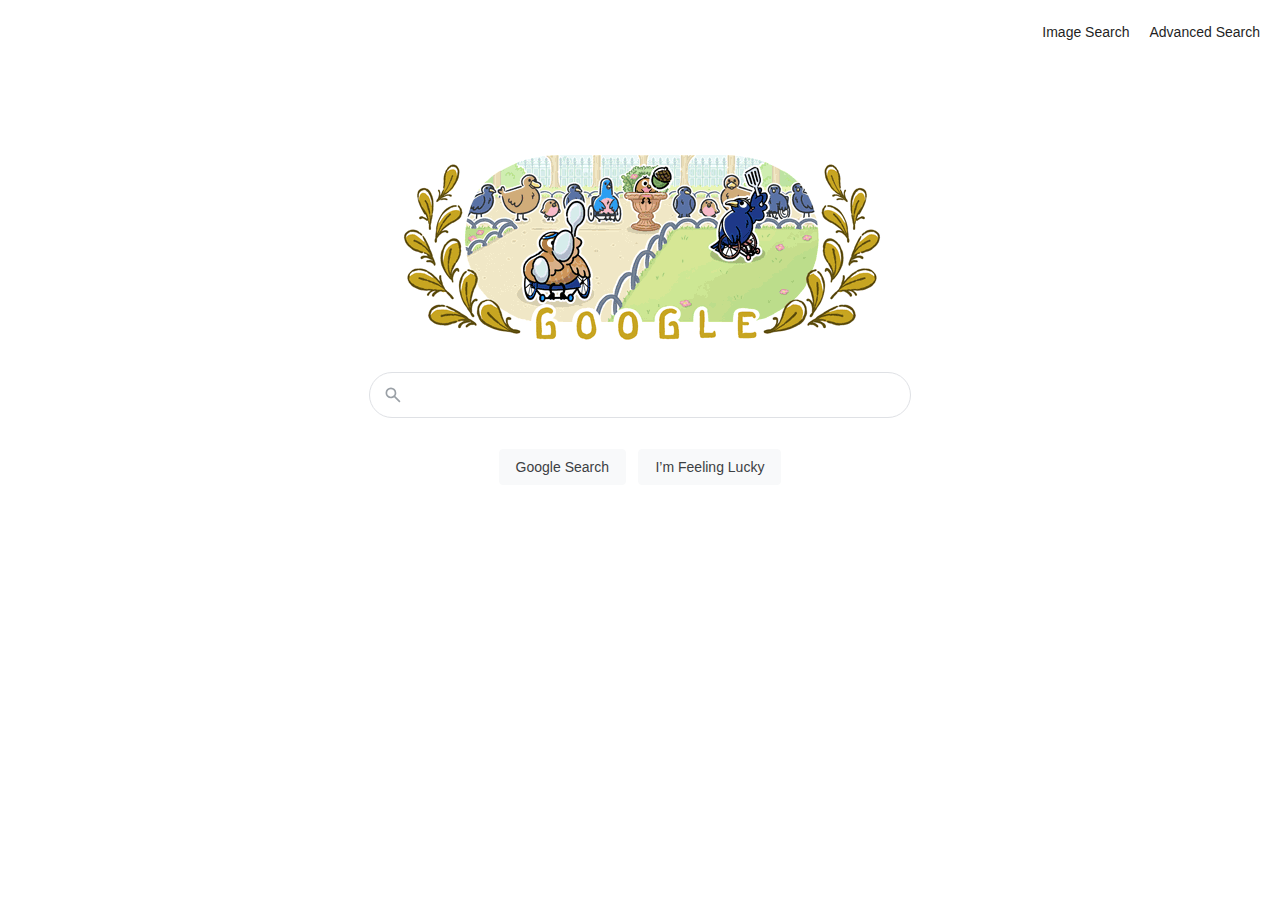
<file: index.html>
<!DOCTYPE html>
<html lang="en">

<head>
    <title>Magic google search</title>
    <link rel="stylesheet" href="./styles/index.css" />
    <script defer type="module" src="./scripts/index.js"></script>
</head>

<body>
    <div class="header">
        <a href="/pages/imgSearch.html">Image Search</a>
        <a href="/pages/advancedSearch.html">Advanced Search</a>
    </div>
    <div class="search-container">
        <img src="./public/paris-olympic.gif" alt="Olympic games" style="width: 100%; max-width: 500px;" />
        <form action="https://www.google.com/search" class="search-form">
            <div class="input-container">
                <span class="material-symbols--search icon search-icon"></span>
                <input id="search-input" type="text" name="q" class="input-container-search-bar" placeholder="" />
                <input id="lucky-input" type="hidden" name="btnI" value="1" />
                <span id="close-icon" title="clear" class="line-md--close icon close-icon"></span>
            </div>
            <div class="buttons" id="buttons-container">
                <input id="simple-search-btn" role="button" value="Google Search" class="submit" aria-label="Google Search" tabindex="0"
                    type="submit"></input>
                <input id="lucky-btn" role="button" value="I’m Feeling Lucky" class="submit"
                    aria-label="I’m Feeling Lucky" tabindex="0" type="submit"></input>
            </div>
        </form>
    </div>
</body>

</html>
</file>
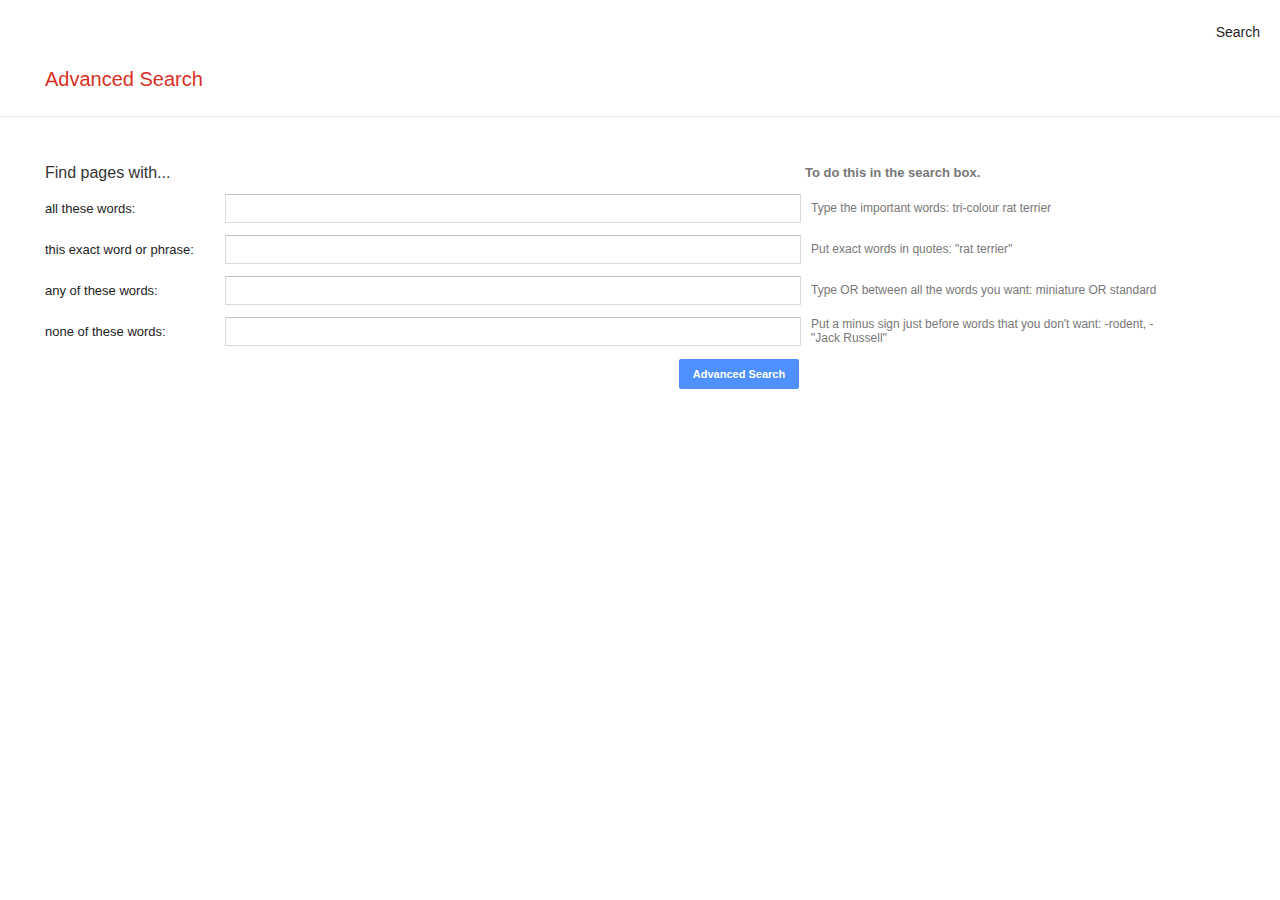
<file: pages/advancedSearch.html>
<!DOCTYPE html>
<html lang="en">

<head>
    <title>Magic google search</title>
    <link rel="stylesheet" href="../styles/index.css" />
    <script defer type="module" src="../scripts/index.js"></script>
</head>

<body>
    <div class="header">
        <a href="../index.html">Search</a>
    </div>
    <div class="advanced-search-heading"><label>Advanced Search</label></div>
    <div class="advanced-search-form-container">
        <div class="advanced-search-input-container form-title">
            <div class="asic-label form-title">Find pages with...</div>
            <div class="asic-description form-title">To do this in the search box.</div>
        </div>
        <form action="https://www.google.com/search" class="advanced-search-form">
            <!-- 1 -->
            <div class="advanced-search-input-container">
                <div class="asic-label">all these words:</div>
                <input class="asic-input" type="text" name="as_q">
                <div class="asic-description">Type the important words: tri-colour rat terrier
                </div>
            </div>
            <!-- 2 -->
            <div class="advanced-search-input-container">
                <div class="asic-label">this exact word or phrase:</div>
                <input class="asic-input" type="text" name="as_epq">
                <div class="asic-description">Put exact words in quotes: "rat terrier"</div>
            </div>
            <!-- 3 -->
            <div class="advanced-search-input-container">
                <div class="asic-label">any of these words:</div>
                <input class="asic-input" type="text" name="as_oq">
                <div class="asic-description">Type OR between all the words you want: miniature OR standard</div>
            </div>
            <!-- 4 -->
            <div class="advanced-search-input-container">
                <div class="asic-label">none of these words:</div>
                <input class="asic-input" type="text" name="as_eq">
                <div class="asic-description">Put a minus sign just before words that you don't want: -rodent, -"Jack
                    Russell"</div>
            </div>
            <div class="advanced-search-input-container">
                <div class="asic-label"></div>
                <div class="asic-input asic-submit"><input role="button" value="Advanced Search"
                        class="extended-search-submit" aria-label="Advanced Search" tabindex="0" type="submit"></input>

                </div>
                <div class="asic-description"></div>
            </div>
        </form>
    </div>
</body>

</html>
</file>
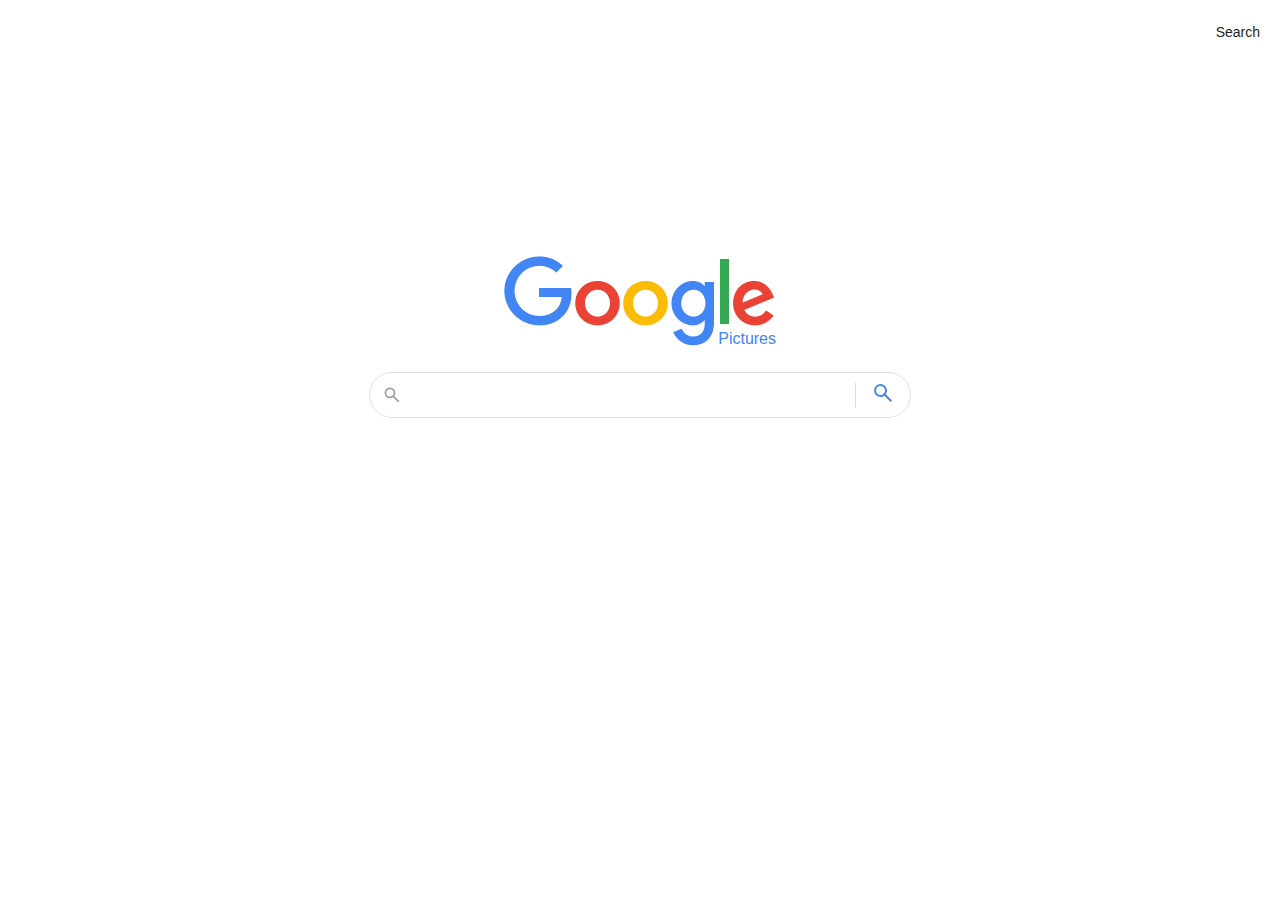
<file: pages/imgSearch.html>
<!DOCTYPE html>
<html lang="en">

<head>
    <title>Magic google search</title>
    <link rel="stylesheet" href="../styles/index.css" />
    <script defer type="module" src="../scripts/index.js"></script>
</head>

<body>
    <div class="header">
        <a href="../index.html">Search</a>
    </div>
    <div class="search-container">
        <div class="google-image-container">
            <div class="google-image">
                <img src="../public/google.png" alt="Google" style="width: 100%; max-width: 272px; margin: 0 auto" />
                <span class="google-pictures">Pictures</span>
            </div>
        </div>
        <form action="https://www.google.com/search" class="search-form">
            <div class="input-container">
                <span class="material-symbols--search icon search-icon"></span>
                <input id="search-input" type="text" name="q" class="input-container-search-bar" placeholder="" />
                <input type="hidden" name="tbm" value="isch" />
                <span id="close-icon" title="clear" class="line-md--close icon close-icon"></span>
                <span class="divider"></span>
                <button type="submit"><span class="material-symbols--search icon search-icon-btn"></span></button>
            </div>
        </form>
    </div>
</body>

</html>
</file>
<file: styles/index.css>
@import url('./normalize.css');
@import url('./icons/index.css');

body {
    font-family: Arial, sans-serif;
    background-color: white;
    margin: 0;
    padding: 0;
    display: flex;
    flex-direction: column;
    align-items: center;
}
.header {
    width: 100%;
    display: flex;
    justify-content: flex-end;
    height: 48px;
    margin-right: 40px;
    padding-top: 20px;
}
.header a {
    color: #1f1f1f;
    text-decoration: none;
    margin-left: 20px;
    font-size: 14px;
    line-height: 24px;
}
.header a:hover {
    text-decoration: underline;
    margin-left: 20px;
    font-size: 14px;
    line-height: 24px;
}
.header a:visited {
    color: #1f1f1f;
}

.search-container {
    margin-top: 80px;
    text-align: center;
    width: 100%;
    max-width: 582px;
}

.search-form {
    padding: 20px;
}

.buttons {
    margin-top: 20px;
}
.search-button,
.lucky-button,
.advanced-search {
    padding: 10px 20px;
    border: none;
    border-radius: 4px;
    background-color: #4285f4;
    color: white;
    font-size: 14px;
    cursor: pointer;
    margin: 0 5px;
}
.search-button:hover,
.lucky-button:hover,
.advanced-search:hover {
    background-color: #357ae8;
}
.advanced-option {
    margin: 10px 0;
    text-align: left;
}
.advanced-option label {
    display: block;
    margin-bottom: 5px;
    font-size: 14px;
}

.submit {
    background-color: #f8f9fa;
    border: 1px solid #f8f9fa;
    border-radius: 4px;
    color: #3c4043;
    font-family: Arial, sans-serif;
    font-size: 14px;
    margin: 11px 4px;
    padding: 0 16px;
    line-height: 27px;
    height: 36px;
    min-width: 54px;
    text-align: center;
    cursor: pointer;
    user-select: none;
}

.submit:hover {
    box-shadow: 0 1px 1px rgba(0, 0, 0, 0.1);
    background-color: #f8f9fa;
    border: 1px solid #dadce0;
    color: #202124;
}

.submit:focus {
    border: 1px solid #4285f4;
    outline: none;
}

.submit.link {
    color: #1f1f1f;
    text-decoration: none;
    height: 32px;
}

.extended-search-submit {
    cursor: pointer;
    user-select: none;
    line-height: 100%;
    height: 30px;
    min-width: 120px;
    border: rgba(0, 0, 0, 0) solid 1px;
    outline: 1px solid #4d90fe;
    outline: rgba(0, 0, 0, 0) 0;
    padding: 0 12px;
    background-color: #4d90fe;
    color: #fff;
    border-radius: 2px;
    font-size: 11px;
    font-weight: bold;
    text-align: center;
    white-space: nowrap;
    position: absolute;
    right: 0px;
}

.extended-search-submit:hover {
    background-color: #357ae8;
    border: 1px solid #2f5bb7;
    background-image: -webkit-linear-gradient(top, #4d90fe, #357ae8);
}

.google-image-container {
    height: 204px;
    display: flex;
    width: 100%;
    justify-items: center;
    align-items: flex-end;
}

.google-image {
    position: relative;
    margin: 0 auto;
}

.google-image-container .google-pictures {
    color: #4285f4;
    font: 16px / 16px Arial, sans-serif;
    position: absolute;
    right: 0px;
    bottom: 5px;
    white-space: nowrap;
}

/* input */

.input-container-search-bar {
    width: 100%;
    padding: 10px 10px 10px 0px;
    border-color: transparent;
    border-radius: 25px;
    border: 1px solid transparent;
    font-size: 16px;
    outline: none;
}

.input-container {
    display: flex;
    z-index: 3;
    position: relative;
    min-height: 44px;
    background: #fff;
    border: 1px solid #dfe1e5;
    box-shadow: none;
    border-radius: 24px;
    margin: 0 auto;
    width: 638px;
    width: auto;
    max-width: 584px;
    border-radius: 25px;
    display: flex;
    align-items: center;
    justify-content: center;
}

.input-container:hover {
    background: #fff;
    box-shadow: 0 1px 6px rgba(32, 33, 36, 0.28);
    border-color: transparent;
}

.input-container .icon {
    height: 20px;
    line-height: 20px;
    width: 20px;
    padding: 0px 0px 0px 30px;
}

.input-container .search-icon {
    color: #9aa0a6;
}

.input-container .icon.search-icon-btn {
    display: inline-block;
    fill: currentColor;
    height: 24px;
    line-height: 24px;
    position: relative;
    width: 24px;
    color: #4285f4;
}

.input-container .close-icon {
    color: #5e5e5e;
    cursor: pointer;
    opacity: 0;
    transition: opacity 0.3s ease;
    pointer-events: none;
}

.input-container .icon.close-icon.visible {
    opacity: 1;
    pointer-events: all;
}

.input-container .divider {
    border-left: 1px solid #dadce0;
    height: 25px;
}

/* advanced search */

.advanced-search-heading {
    color: #d93025;
    font-size: 20px;
    margin: 0px 35px 35px 35px;
    padding-bottom: 25px;
    height: 23px;
    border-bottom: 1px solid #ebebeb;
    width: 100%;

    label {
        margin: 25px 0 25px 45px;
    }
}

/* advanced search form  */

.advanced-search-form-container {
    width: calc(100% - 90px);
    margin: 0 45px;
}

.advanced-search-form {
    width: 100%;
    max-width: 1140px;
    display: flex;
    flex-direction: column;
    gap: 12px;
}

.advanced-search-input-container {
    display: flex;
    align-items: center;
    max-width: 1140px;
}

.advanced-search-input-container.form-title {
    height: 42px;
    justify-content: space-between;
}

.asic-label {
    width: 100%;
    max-width: 180px;
    font-size: 13px;
    color: #222;
    line-height: 16px;
    display: flex;
    align-items: center;
}

.asic-label.form-title {
    font-size: 16px;
    color: #333;
}

.asic-description {
    width: 100%;
    max-width: 370px;
    color: #777;
    font-size: 12px;
    display: flex;
    align-items: center;
    margin-left: 10px;
}

.asic-description.form-title {
    max-width: 380px;
    font-weight: 600;
    font-size: 13px;
}

.asic-input {
    width: 50%;
    max-width: 572px;
    border-radius: 1px;
    border: 1px solid #d9d9d9;
    border-top-width: 1px;
    border-top-style: solid;
    border-top-color: rgb(217, 217, 217);
    border-top: 1px solid #c0c0c0;
    font-size: 13px;
    height: 25px;
}

.asic-input.asic-submit {
    border: none;
    padding: 1px 2px;
    position: relative;
}

.asic-input:focus {
    box-shadow: inset 0 1px 2px rgba(0, 0, 0, 0.3);
    border: 1px solid #4d90fe;
    outline: none;
}

@media screen and (max-width: 1060px) {
    .asic-description {
        display: none;
    }
}

@media screen and (max-width: 450px) {
    .advanced-search-input-container {
        flex-direction: column;
        gap: 10px;
    }

    .asic-input {
        width: 100%;
    }
    .asic-label {
        max-width: 100%;
    }

    .asic-input.asic-submit {
        position: relative;
        justify-content: center;
    }
}
</file>
